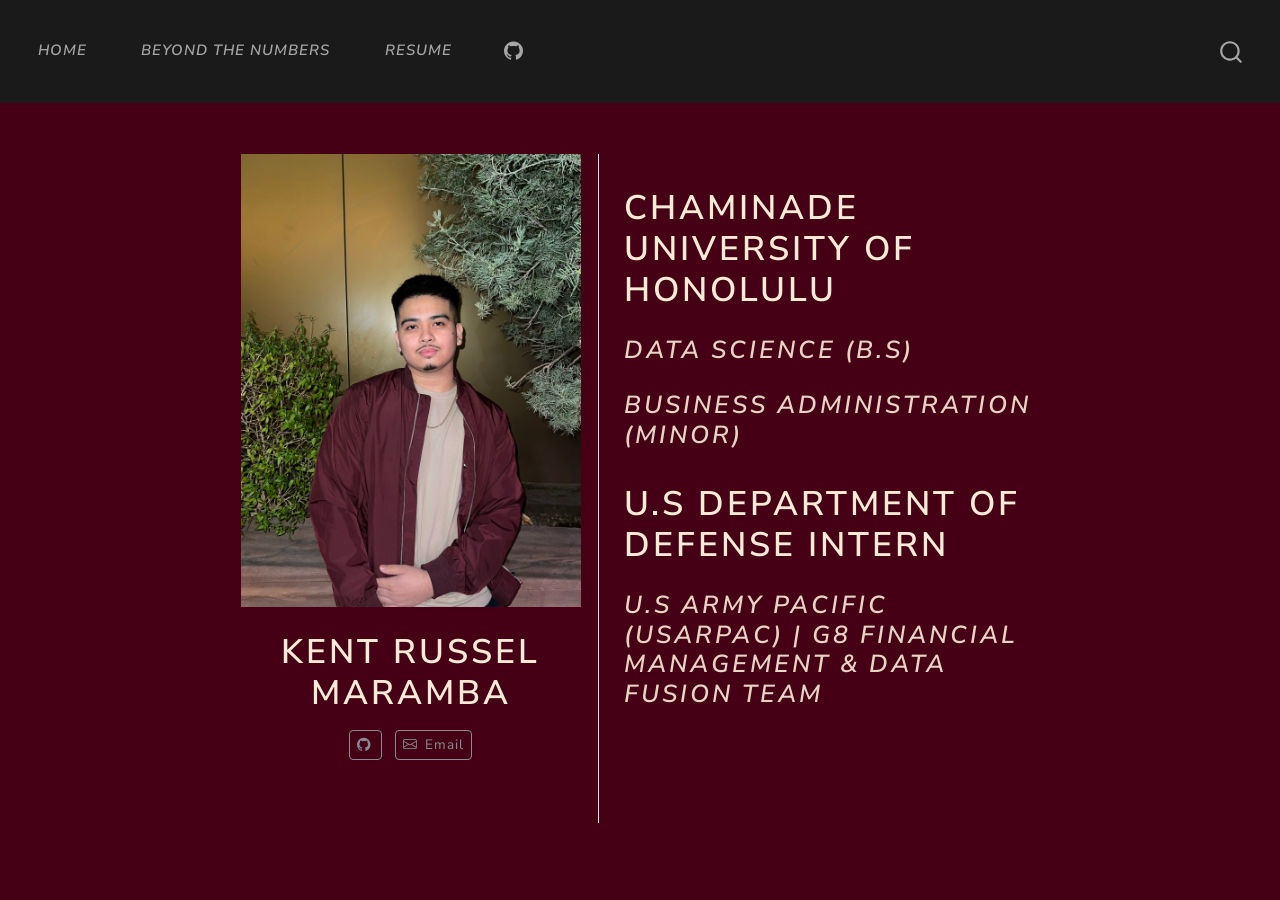
<file: docs/index.html>
<!DOCTYPE html>
<html xmlns="http://www.w3.org/1999/xhtml" lang="en" xml:lang="en"><head>

<meta charset="utf-8">
<meta name="generator" content="quarto-1.9.38">

<meta name="viewport" content="width=device-width, initial-scale=1.0, user-scalable=yes">


<title>Kent Russel Maramba</title>
<style>
/* Default styles provided by pandoc.
** See https://pandoc.org/MANUAL.html#variables-for-html for config info.
*/
code{white-space: pre-wrap;}
span.smallcaps{font-variant: small-caps;}
div.columns{display: flex; gap: min(4vw, 1.5em);}
div.column{flex: auto; overflow-x: auto;}
div.hanging-indent{margin-left: 1.5em; text-indent: -1.5em;}
ul.task-list{list-style: none;}
ul.task-list li input[type="checkbox"] {
  width: 0.8em;
  margin: 0 0.8em 0.2em -1em; /* quarto-specific, see https://github.com/quarto-dev/quarto-cli/issues/4556 */ 
  vertical-align: middle;
}
</style>


<script src="site_libs/quarto-nav/quarto-nav.js"></script>
<script src="site_libs/quarto-nav/headroom.min.js"></script>
<script src="site_libs/clipboard/clipboard.min.js"></script>
<script src="site_libs/quarto-search/autocomplete.umd.js"></script>
<script src="site_libs/quarto-search/fuse.min.js"></script>
<script src="site_libs/quarto-search/quarto-search.js"></script>
<meta name="quarto:offset" content="./">
<script src="site_libs/quarto-html/quarto.js" type="module"></script>
<script src="site_libs/quarto-html/tabsets/tabsets.js" type="module"></script>
<script src="site_libs/quarto-html/popper.min.js"></script>
<script src="site_libs/quarto-html/tippy.umd.min.js"></script>
<link href="site_libs/quarto-html/tippy.css" rel="stylesheet">
<link href="site_libs/quarto-html/quarto-syntax-highlighting-15634bcf2e68342d4ad2dfa704d543f6.css" rel="stylesheet" id="quarto-text-highlighting-styles">
<script src="site_libs/bootstrap/bootstrap.min.js"></script>
<link href="site_libs/bootstrap/bootstrap-icons.css" rel="stylesheet">
<link href="site_libs/bootstrap/bootstrap-54ca3c8880fd8c986106ce3bf5c7adc7.min.css" rel="stylesheet" append-hash="true" id="quarto-bootstrap" data-mode="light">
<script id="quarto-search-options" type="application/json">{
  "location": "navbar",
  "copy-button": false,
  "collapse-after": 3,
  "panel-placement": "end",
  "type": "overlay",
  "limit": 50,
  "keyboard-shortcut": [
    "f",
    "/",
    "s"
  ],
  "show-item-context": false,
  "language": {
    "search-no-results-text": "No results",
    "search-matching-documents-text": "matching documents",
    "search-copy-link-title": "Copy link to search",
    "search-hide-matches-text": "Hide additional matches",
    "search-more-match-text": "more match in this document",
    "search-more-matches-text": "more matches in this document",
    "search-clear-button-title": "Clear",
    "search-text-placeholder": "",
    "search-detached-cancel-button-title": "Cancel",
    "search-submit-button-title": "Submit",
    "search-label": "Search"
  }
}</script>


<link rel="stylesheet" href="styles.css">
</head>

<body class="nav-fixed fullcontent quarto-light">

<div id="quarto-search-results"></div>
  <header id="quarto-header" class="headroom fixed-top">
    <nav class="navbar navbar-expand-lg " data-bs-theme="dark">
      <div class="navbar-container container-fluid">
            <div id="quarto-search" class="" title="Search"></div>
          <button class="navbar-toggler" type="button" data-bs-toggle="collapse" data-bs-target="#navbarCollapse" aria-controls="navbarCollapse" role="menu" aria-expanded="false" aria-label="Toggle navigation" onclick="if (window.quartoToggleHeadroom) { window.quartoToggleHeadroom(); }">
  <span class="navbar-toggler-icon"></span>
</button>
          <div class="collapse navbar-collapse" id="navbarCollapse">
            <ul class="navbar-nav navbar-nav-scroll me-auto">
  <li class="nav-item">
    <a class="nav-link active" href="./index.html" aria-current="page"> 
<span class="menu-text">Home</span></a>
  </li>  
  <li class="nav-item">
    <a class="nav-link" href="./about.html"> 
<span class="menu-text">Beyond the Numbers</span></a>
  </li>  
  <li class="nav-item">
    <a class="nav-link" href="./resume.html"> 
<span class="menu-text">Resume</span></a>
  </li>  
  <li class="nav-item compact">
    <a class="nav-link" href="http://github.com/Kentmaramba18" target="blank"> <i class="bi bi-github" role="img">
</i> 
<span class="menu-text"></span></a>
  </li>  
</ul>
          </div> <!-- /navcollapse -->
            <div class="quarto-navbar-tools">
</div>
      </div> <!-- /container-fluid -->
    </nav>
</header>
<!-- content -->
<div id="quarto-content" class="quarto-container page-columns page-rows-contents page-layout-article page-navbar">
<!-- sidebar -->
<!-- margin-sidebar -->
    
<!-- main -->
<div class="quarto-about-trestles">
  <div class="about-entity">
    <img src="media/img_3727_.jpeg" class="about-image
  rectangle " style="width: 20em;">
<header id="title-block-header" class="quarto-title-block default">
<div class="quarto-title">
<h1 class="title">Kent Russel Maramba</h1>
</div>
<div class="quarto-title-meta">
  </div>
</header>
    <div class="about-links">
  <a href="https://kentmaramba18.github.io" class="about-link" rel="" target="blank">
    <i class="bi bi-github"></i>
     <span class="about-link-text"></span>
  </a>
  <a href="mailto:kentrussel.maramba@student.chaminade.edu" class="about-link" rel="" target="">
    <i class="bi bi-envelope"></i>
     <span class="about-link-text">Email</span>
  </a>
</div>
  </div>
  <div class="about-contents"><main class="content" id="quarto-document-content">
<section id="chaminade-university-of-honolulu" class="level1">
<h1>Chaminade University of Honolulu</h1>
<section id="data-science-b.s" class="level3">
<h3 data-anchor-id="data-science-b.s">Data Science (B.S)</h3>
</section>
<section id="business-administration-minor" class="level3">
<h3 data-anchor-id="business-administration-minor">Business Administration (Minor)</h3>
</section>
</section>
<section id="u.s-department-of-defense-intern" class="level1">
<h1>U.S Department of Defense Intern</h1>
<section id="u.s-army-pacific-usarpac-g8-financial-management-data-fusion-team" class="level3">
<h3 data-anchor-id="u.s-army-pacific-usarpac-g8-financial-management-data-fusion-team">U.S Army Pacific (USARPAC) | G8 Financial Management &amp; Data Fusion Team</h3>
</section>
<section id="section" class="level3">
<h3 data-anchor-id="section"></h3>


</section>
</section>
</main></div>
</div>
 <!-- /main -->
<script id="quarto-html-after-body" type="application/javascript">
  window.document.addEventListener("DOMContentLoaded", function (event) {
    const isCodeAnnotation = (el) => {
      for (const clz of el.classList) {
        if (clz.startsWith('code-annotation-')) {                     
          return true;
        }
      }
      return false;
    }
    const onCopySuccess = function(e) {
      // button target
      const button = e.trigger;
      // don't keep focus
      button.blur();
      // flash "checked"
      button.classList.add('code-copy-button-checked');
      var currentTitle = button.getAttribute("title");
      button.setAttribute("title", "Copied!");
      let tooltip;
      if (window.bootstrap) {
        button.setAttribute("data-bs-toggle", "tooltip");
        button.setAttribute("data-bs-placement", "left");
        button.setAttribute("data-bs-title", "Copied!");
        tooltip = new bootstrap.Tooltip(button, 
          { trigger: "manual", 
            customClass: "code-copy-button-tooltip",
            offset: [0, -8]});
        tooltip.show();    
      }
      setTimeout(function() {
        if (tooltip) {
          tooltip.hide();
          button.removeAttribute("data-bs-title");
          button.removeAttribute("data-bs-toggle");
          button.removeAttribute("data-bs-placement");
        }
        button.setAttribute("title", currentTitle);
        button.classList.remove('code-copy-button-checked');
      }, 1000);
      // clear code selection
      e.clearSelection();
    }
    const getTextToCopy = function(trigger) {
      const outerScaffold = trigger.parentElement.cloneNode(true);
      const codeEl = outerScaffold.querySelector('code');
      for (const childEl of codeEl.children) {
        if (isCodeAnnotation(childEl)) {
          childEl.remove();
        }
      }
      return codeEl.innerText;
    }
    const clipboard = new window.ClipboardJS('.code-copy-button:not([data-in-quarto-modal])', {
      text: getTextToCopy
    });
    clipboard.on('success', onCopySuccess);
    if (window.document.getElementById('quarto-embedded-source-code-modal')) {
      const clipboardModal = new window.ClipboardJS('.code-copy-button[data-in-quarto-modal]', {
        text: getTextToCopy,
        container: window.document.getElementById('quarto-embedded-source-code-modal')
      });
      clipboardModal.on('success', onCopySuccess);
    }
      var localhostRegex = new RegExp(/^(?:http|https):\/\/localhost\:?[0-9]*\//);
      var mailtoRegex = new RegExp(/^mailto:/);
        var filterRegex = new RegExp('/' + window.location.host + '/');
      var isInternal = (href) => {
          return filterRegex.test(href) || localhostRegex.test(href) || mailtoRegex.test(href);
      }
      // Inspect non-navigation links and adorn them if external
     var links = window.document.querySelectorAll('a[href]:not(.nav-link):not(.navbar-brand):not(.toc-action):not(.sidebar-link):not(.sidebar-item-toggle):not(.pagination-link):not(.no-external):not([aria-hidden]):not(.dropdown-item):not(.quarto-navigation-tool):not(.about-link)');
      for (var i=0; i<links.length; i++) {
        const link = links[i];
        if (!isInternal(link.href)) {
          // undo the damage that might have been done by quarto-nav.js in the case of
          // links that we want to consider external
          if (link.dataset.originalHref !== undefined) {
            link.href = link.dataset.originalHref;
          }
        }
      }
    function tippyHover(el, contentFn, onTriggerFn, onUntriggerFn) {
      const config = {
        allowHTML: true,
        maxWidth: 500,
        delay: 100,
        arrow: false,
        appendTo: function(el) {
            return el.parentElement;
        },
        interactive: true,
        interactiveBorder: 10,
        theme: 'quarto',
        placement: 'bottom-start',
      };
      if (contentFn) {
        config.content = contentFn;
      }
      if (onTriggerFn) {
        config.onTrigger = onTriggerFn;
      }
      if (onUntriggerFn) {
        config.onUntrigger = onUntriggerFn;
      }
      window.tippy(el, config); 
    }
    const noterefs = window.document.querySelectorAll('a[role="doc-noteref"]');
    for (var i=0; i<noterefs.length; i++) {
      const ref = noterefs[i];
      tippyHover(ref, function() {
        // use id or data attribute instead here
        let href = ref.getAttribute('data-footnote-href') || ref.getAttribute('href');
        try { href = new URL(href).hash; } catch {}
        const id = href.replace(/^#\/?/, "");
        const note = window.document.getElementById(id);
        if (note) {
          return note.innerHTML;
        } else {
          return "";
        }
      });
    }
    const xrefs = window.document.querySelectorAll('a.quarto-xref');
    const processXRef = (id, note) => {
      // Strip column container classes
      const stripColumnClz = (el) => {
        el.classList.remove("page-full", "page-columns");
        if (el.children) {
          for (const child of el.children) {
            stripColumnClz(child);
          }
        }
      }
      stripColumnClz(note)
      if (id === null || id.startsWith('sec-')) {
        // Special case sections, only their first couple elements
        const container = document.createElement("div");
        if (note.children && note.children.length > 2) {
          container.appendChild(note.children[0].cloneNode(true));
          for (let i = 1; i < note.children.length; i++) {
            const child = note.children[i];
            if (child.tagName === "P" && child.innerText === "") {
              continue;
            } else {
              container.appendChild(child.cloneNode(true));
              break;
            }
          }
          if (window.Quarto?.typesetMath) {
            window.Quarto.typesetMath(container);
          }
          return container.innerHTML
        } else {
          if (window.Quarto?.typesetMath) {
            window.Quarto.typesetMath(note);
          }
          return note.innerHTML;
        }
      } else {
        // Remove any anchor links if they are present
        const anchorLink = note.querySelector('a.anchorjs-link');
        if (anchorLink) {
          anchorLink.remove();
        }
        if (window.Quarto?.typesetMath) {
          window.Quarto.typesetMath(note);
        }
        if (note.classList.contains("callout")) {
          return note.outerHTML;
        } else {
          return note.innerHTML;
        }
      }
    }
    for (var i=0; i<xrefs.length; i++) {
      const xref = xrefs[i];
      tippyHover(xref, undefined, function(instance) {
        instance.disable();
        let url = xref.getAttribute('href');
        let hash = undefined; 
        if (url.startsWith('#')) {
          hash = url;
        } else {
          try { hash = new URL(url).hash; } catch {}
        }
        if (hash) {
          const id = hash.replace(/^#\/?/, "");
          const note = window.document.getElementById(id);
          if (note !== null) {
            try {
              const html = processXRef(id, note.cloneNode(true));
              instance.setContent(html);
            } finally {
              instance.enable();
              instance.show();
            }
          } else {
            // See if we can fetch this
            fetch(url.split('#')[0])
            .then(res => res.text())
            .then(html => {
              const parser = new DOMParser();
              const htmlDoc = parser.parseFromString(html, "text/html");
              const note = htmlDoc.getElementById(id);
              if (note !== null) {
                const html = processXRef(id, note);
                instance.setContent(html);
              } 
            }).finally(() => {
              instance.enable();
              instance.show();
            });
          }
        } else {
          // See if we can fetch a full url (with no hash to target)
          // This is a special case and we should probably do some content thinning / targeting
          fetch(url)
          .then(res => res.text())
          .then(html => {
            const parser = new DOMParser();
            const htmlDoc = parser.parseFromString(html, "text/html");
            const note = htmlDoc.querySelector('main.content');
            if (note !== null) {
              // This should only happen for chapter cross references
              // (since there is no id in the URL)
              // remove the first header
              if (note.children.length > 0 && note.children[0].tagName === "HEADER") {
                note.children[0].remove();
              }
              const html = processXRef(null, note);
              instance.setContent(html);
            } 
          }).finally(() => {
            instance.enable();
            instance.show();
          });
        }
      }, function(instance) {
      });
    }
        let selectedAnnoteEl;
        const selectorForAnnotation = ( cell, annotation) => {
          let cellAttr = 'data-code-cell="' + cell + '"';
          let lineAttr = 'data-code-annotation="' +  annotation + '"';
          const selector = 'span[' + cellAttr + '][' + lineAttr + ']';
          return selector;
        }
        const selectCodeLines = (annoteEl) => {
          const doc = window.document;
          const targetCell = annoteEl.getAttribute("data-target-cell");
          const targetAnnotation = annoteEl.getAttribute("data-target-annotation");
          const annoteSpan = window.document.querySelector(selectorForAnnotation(targetCell, targetAnnotation));
          const lines = annoteSpan.getAttribute("data-code-lines").split(",");
          const lineIds = lines.map((line) => {
            return targetCell + "-" + line;
          })
          let top = null;
          let height = null;
          let parent = null;
          if (lineIds.length > 0) {
              //compute the position of the single el (top and bottom and make a div)
              const el = window.document.getElementById(lineIds[0]);
              top = el.offsetTop;
              height = el.offsetHeight;
              parent = el.parentElement.parentElement;
            if (lineIds.length > 1) {
              const lastEl = window.document.getElementById(lineIds[lineIds.length - 1]);
              const bottom = lastEl.offsetTop + lastEl.offsetHeight;
              height = bottom - top;
            }
            if (top !== null && height !== null && parent !== null) {
              // cook up a div (if necessary) and position it 
              let div = window.document.getElementById("code-annotation-line-highlight");
              if (div === null) {
                div = window.document.createElement("div");
                div.setAttribute("id", "code-annotation-line-highlight");
                div.style.position = 'absolute';
                parent.appendChild(div);
              }
              div.style.top = top - 2 + "px";
              div.style.height = height + 4 + "px";
              div.style.left = 0;
              let gutterDiv = window.document.getElementById("code-annotation-line-highlight-gutter");
              if (gutterDiv === null) {
                gutterDiv = window.document.createElement("div");
                gutterDiv.setAttribute("id", "code-annotation-line-highlight-gutter");
                gutterDiv.style.position = 'absolute';
                const codeCell = window.document.getElementById(targetCell);
                const gutter = codeCell.querySelector('.code-annotation-gutter');
                gutter.appendChild(gutterDiv);
              }
              gutterDiv.style.top = top - 2 + "px";
              gutterDiv.style.height = height + 4 + "px";
            }
            selectedAnnoteEl = annoteEl;
          }
        };
        const unselectCodeLines = () => {
          const elementsIds = ["code-annotation-line-highlight", "code-annotation-line-highlight-gutter"];
          elementsIds.forEach((elId) => {
            const div = window.document.getElementById(elId);
            if (div) {
              div.remove();
            }
          });
          selectedAnnoteEl = undefined;
        };
          // Handle positioning of the toggle
      window.addEventListener(
        "resize",
        throttle(() => {
          elRect = undefined;
          if (selectedAnnoteEl) {
            selectCodeLines(selectedAnnoteEl);
          }
        }, 10)
      );
      function throttle(fn, ms) {
      let throttle = false;
      let timer;
        return (...args) => {
          if(!throttle) { // first call gets through
              fn.apply(this, args);
              throttle = true;
          } else { // all the others get throttled
              if(timer) clearTimeout(timer); // cancel #2
              timer = setTimeout(() => {
                fn.apply(this, args);
                timer = throttle = false;
              }, ms);
          }
        };
      }
        // Attach click handler to the DT
        const annoteDls = window.document.querySelectorAll('dt[data-target-cell]');
        for (const annoteDlNode of annoteDls) {
          annoteDlNode.addEventListener('click', (event) => {
            const clickedEl = event.target;
            if (clickedEl !== selectedAnnoteEl) {
              unselectCodeLines();
              const activeEl = window.document.querySelector('dt[data-target-cell].code-annotation-active');
              if (activeEl) {
                activeEl.classList.remove('code-annotation-active');
              }
              selectCodeLines(clickedEl);
              clickedEl.classList.add('code-annotation-active');
            } else {
              // Unselect the line
              unselectCodeLines();
              clickedEl.classList.remove('code-annotation-active');
            }
          });
        }
    const findCites = (el) => {
      const parentEl = el.parentElement;
      if (parentEl) {
        const cites = parentEl.dataset.cites;
        if (cites) {
          return {
            el,
            cites: cites.split(' ')
          };
        } else {
          return findCites(el.parentElement)
        }
      } else {
        return undefined;
      }
    };
    var bibliorefs = window.document.querySelectorAll('a[role="doc-biblioref"]');
    for (var i=0; i<bibliorefs.length; i++) {
      const ref = bibliorefs[i];
      const citeInfo = findCites(ref);
      if (citeInfo) {
        tippyHover(citeInfo.el, function() {
          var popup = window.document.createElement('div');
          citeInfo.cites.forEach(function(cite) {
            var citeDiv = window.document.createElement('div');
            citeDiv.classList.add('hanging-indent');
            citeDiv.classList.add('csl-entry');
            var biblioDiv = window.document.getElementById('ref-' + cite);
            if (biblioDiv) {
              citeDiv.innerHTML = biblioDiv.innerHTML;
            }
            popup.appendChild(citeDiv);
          });
          return popup.innerHTML;
        });
      }
    }
  });
  </script>
</div> <!-- /content -->




</body></html>
</file>
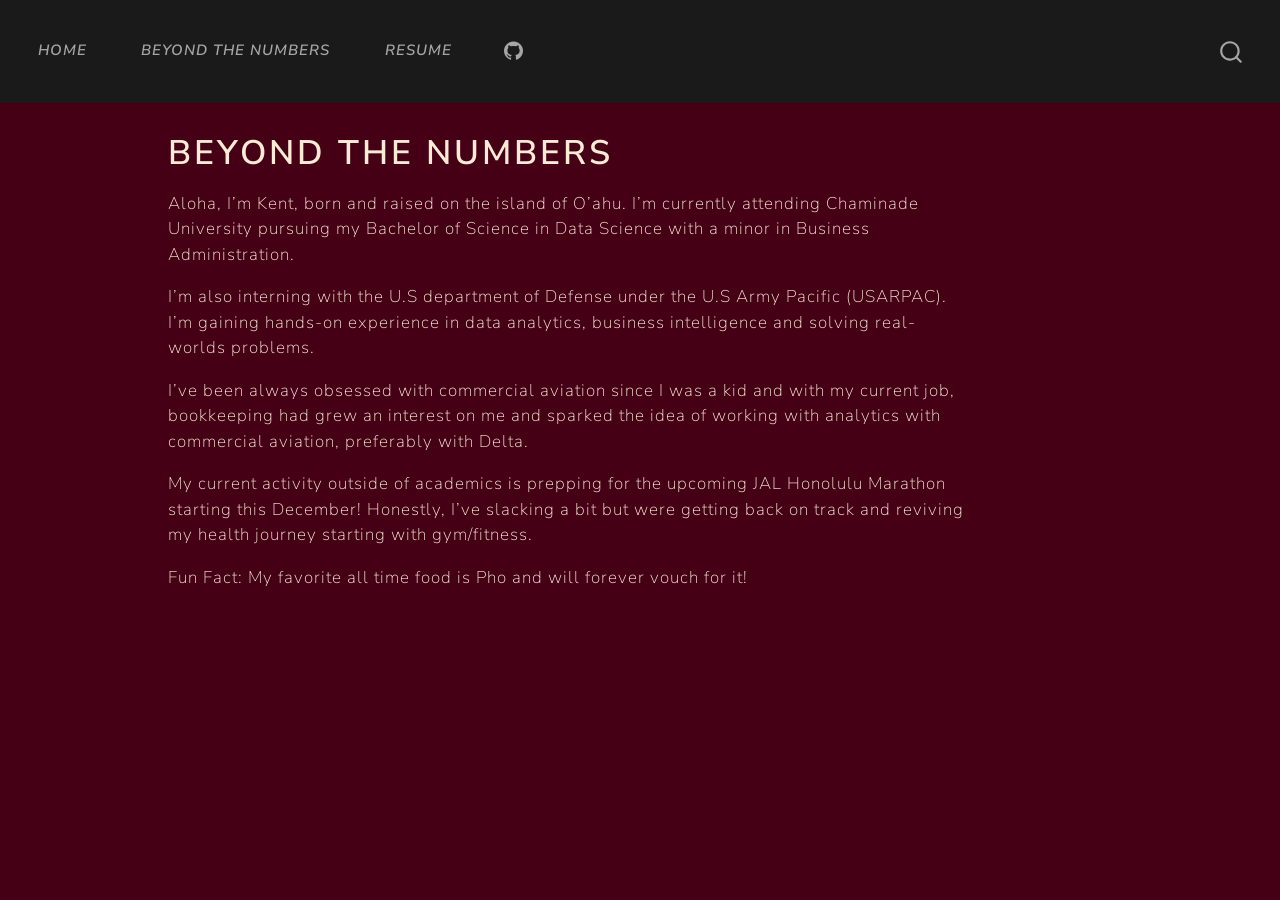
<file: docs/about.html>
<!DOCTYPE html>
<html xmlns="http://www.w3.org/1999/xhtml" lang="en" xml:lang="en"><head>

<meta charset="utf-8">
<meta name="generator" content="quarto-1.9.38">

<meta name="viewport" content="width=device-width, initial-scale=1.0, user-scalable=yes">


<title>Beyond the Numbers</title>
<style>
/* Default styles provided by pandoc.
** See https://pandoc.org/MANUAL.html#variables-for-html for config info.
*/
code{white-space: pre-wrap;}
span.smallcaps{font-variant: small-caps;}
div.columns{display: flex; gap: min(4vw, 1.5em);}
div.column{flex: auto; overflow-x: auto;}
div.hanging-indent{margin-left: 1.5em; text-indent: -1.5em;}
ul.task-list{list-style: none;}
ul.task-list li input[type="checkbox"] {
  width: 0.8em;
  margin: 0 0.8em 0.2em -1em; /* quarto-specific, see https://github.com/quarto-dev/quarto-cli/issues/4556 */ 
  vertical-align: middle;
}
</style>


<script src="site_libs/quarto-nav/quarto-nav.js"></script>
<script src="site_libs/quarto-nav/headroom.min.js"></script>
<script src="site_libs/clipboard/clipboard.min.js"></script>
<script src="site_libs/quarto-search/autocomplete.umd.js"></script>
<script src="site_libs/quarto-search/fuse.min.js"></script>
<script src="site_libs/quarto-search/quarto-search.js"></script>
<meta name="quarto:offset" content="./">
<script src="site_libs/quarto-html/quarto.js" type="module"></script>
<script src="site_libs/quarto-html/tabsets/tabsets.js" type="module"></script>
<script src="site_libs/quarto-html/popper.min.js"></script>
<script src="site_libs/quarto-html/tippy.umd.min.js"></script>
<script src="site_libs/quarto-html/anchor.min.js"></script>
<link href="site_libs/quarto-html/tippy.css" rel="stylesheet">
<link href="site_libs/quarto-html/quarto-syntax-highlighting-15634bcf2e68342d4ad2dfa704d543f6.css" rel="stylesheet" id="quarto-text-highlighting-styles">
<script src="site_libs/bootstrap/bootstrap.min.js"></script>
<link href="site_libs/bootstrap/bootstrap-icons.css" rel="stylesheet">
<link href="site_libs/bootstrap/bootstrap-54ca3c8880fd8c986106ce3bf5c7adc7.min.css" rel="stylesheet" append-hash="true" id="quarto-bootstrap" data-mode="light">
<script id="quarto-search-options" type="application/json">{
  "location": "navbar",
  "copy-button": false,
  "collapse-after": 3,
  "panel-placement": "end",
  "type": "overlay",
  "limit": 50,
  "keyboard-shortcut": [
    "f",
    "/",
    "s"
  ],
  "show-item-context": false,
  "language": {
    "search-no-results-text": "No results",
    "search-matching-documents-text": "matching documents",
    "search-copy-link-title": "Copy link to search",
    "search-hide-matches-text": "Hide additional matches",
    "search-more-match-text": "more match in this document",
    "search-more-matches-text": "more matches in this document",
    "search-clear-button-title": "Clear",
    "search-text-placeholder": "",
    "search-detached-cancel-button-title": "Cancel",
    "search-submit-button-title": "Submit",
    "search-label": "Search"
  }
}</script>


<link rel="stylesheet" href="styles.css">
</head>

<body class="nav-fixed quarto-light">

<div id="quarto-search-results"></div>
  <header id="quarto-header" class="headroom fixed-top">
    <nav class="navbar navbar-expand-lg " data-bs-theme="dark">
      <div class="navbar-container container-fluid">
            <div id="quarto-search" class="" title="Search"></div>
          <button class="navbar-toggler" type="button" data-bs-toggle="collapse" data-bs-target="#navbarCollapse" aria-controls="navbarCollapse" role="menu" aria-expanded="false" aria-label="Toggle navigation" onclick="if (window.quartoToggleHeadroom) { window.quartoToggleHeadroom(); }">
  <span class="navbar-toggler-icon"></span>
</button>
          <div class="collapse navbar-collapse" id="navbarCollapse">
            <ul class="navbar-nav navbar-nav-scroll me-auto">
  <li class="nav-item">
    <a class="nav-link" href="./index.html"> 
<span class="menu-text">Home</span></a>
  </li>  
  <li class="nav-item">
    <a class="nav-link active" href="./about.html" aria-current="page"> 
<span class="menu-text">Beyond the Numbers</span></a>
  </li>  
  <li class="nav-item">
    <a class="nav-link" href="./resume.html"> 
<span class="menu-text">Resume</span></a>
  </li>  
  <li class="nav-item compact">
    <a class="nav-link" href="http://github.com/Kentmaramba18" target="blank"> <i class="bi bi-github" role="img">
</i> 
<span class="menu-text"></span></a>
  </li>  
</ul>
          </div> <!-- /navcollapse -->
            <div class="quarto-navbar-tools">
</div>
      </div> <!-- /container-fluid -->
    </nav>
</header>
<!-- content -->
<div id="quarto-content" class="quarto-container page-columns page-rows-contents page-layout-article page-navbar">
<!-- sidebar -->
<!-- margin-sidebar -->
    <div id="quarto-margin-sidebar" class="sidebar margin-sidebar zindex-bottom">
        
    </div>
<!-- main -->
<main class="content" id="quarto-document-content">

<header id="title-block-header" class="quarto-title-block default">
<div class="quarto-title">
<h1 class="title">Beyond the Numbers</h1>
</div>



<div class="quarto-title-meta">

    
  
    
  </div>
  


</header>


<p>Aloha, I’m Kent, born and raised on the island of O’ahu. I’m currently attending Chaminade University pursuing my Bachelor of Science in Data Science with a minor in Business Administration.</p>
<p>I’m also interning with the U.S department of Defense under the U.S Army Pacific (USARPAC). I’m gaining hands-on experience in data analytics, business intelligence and solving real-worlds problems.</p>
<p>I’ve been always obsessed with commercial aviation since I was a kid and with my current job, bookkeeping had grew an interest on me and sparked the idea of working with analytics with commercial aviation, preferably with Delta.</p>
<p>My current activity outside of academics is prepping for the upcoming JAL Honolulu Marathon starting this December! Honestly, I’ve slacking a bit but were getting back on track and reviving my health journey starting with gym/fitness.</p>
<p>Fun Fact: My favorite all time food is Pho and will forever vouch for it!</p>



</main> <!-- /main -->
<script id="quarto-html-after-body" type="application/javascript">
  window.document.addEventListener("DOMContentLoaded", function (event) {
    const icon = "";
    const anchorJS = new window.AnchorJS();
    anchorJS.options = {
      placement: 'right',
      icon: icon
    };
    anchorJS.add('.anchored');
    const isCodeAnnotation = (el) => {
      for (const clz of el.classList) {
        if (clz.startsWith('code-annotation-')) {                     
          return true;
        }
      }
      return false;
    }
    const onCopySuccess = function(e) {
      // button target
      const button = e.trigger;
      // don't keep focus
      button.blur();
      // flash "checked"
      button.classList.add('code-copy-button-checked');
      var currentTitle = button.getAttribute("title");
      button.setAttribute("title", "Copied!");
      let tooltip;
      if (window.bootstrap) {
        button.setAttribute("data-bs-toggle", "tooltip");
        button.setAttribute("data-bs-placement", "left");
        button.setAttribute("data-bs-title", "Copied!");
        tooltip = new bootstrap.Tooltip(button, 
          { trigger: "manual", 
            customClass: "code-copy-button-tooltip",
            offset: [0, -8]});
        tooltip.show();    
      }
      setTimeout(function() {
        if (tooltip) {
          tooltip.hide();
          button.removeAttribute("data-bs-title");
          button.removeAttribute("data-bs-toggle");
          button.removeAttribute("data-bs-placement");
        }
        button.setAttribute("title", currentTitle);
        button.classList.remove('code-copy-button-checked');
      }, 1000);
      // clear code selection
      e.clearSelection();
    }
    const getTextToCopy = function(trigger) {
      const outerScaffold = trigger.parentElement.cloneNode(true);
      const codeEl = outerScaffold.querySelector('code');
      for (const childEl of codeEl.children) {
        if (isCodeAnnotation(childEl)) {
          childEl.remove();
        }
      }
      return codeEl.innerText;
    }
    const clipboard = new window.ClipboardJS('.code-copy-button:not([data-in-quarto-modal])', {
      text: getTextToCopy
    });
    clipboard.on('success', onCopySuccess);
    if (window.document.getElementById('quarto-embedded-source-code-modal')) {
      const clipboardModal = new window.ClipboardJS('.code-copy-button[data-in-quarto-modal]', {
        text: getTextToCopy,
        container: window.document.getElementById('quarto-embedded-source-code-modal')
      });
      clipboardModal.on('success', onCopySuccess);
    }
      var localhostRegex = new RegExp(/^(?:http|https):\/\/localhost\:?[0-9]*\//);
      var mailtoRegex = new RegExp(/^mailto:/);
        var filterRegex = new RegExp('/' + window.location.host + '/');
      var isInternal = (href) => {
          return filterRegex.test(href) || localhostRegex.test(href) || mailtoRegex.test(href);
      }
      // Inspect non-navigation links and adorn them if external
     var links = window.document.querySelectorAll('a[href]:not(.nav-link):not(.navbar-brand):not(.toc-action):not(.sidebar-link):not(.sidebar-item-toggle):not(.pagination-link):not(.no-external):not([aria-hidden]):not(.dropdown-item):not(.quarto-navigation-tool):not(.about-link)');
      for (var i=0; i<links.length; i++) {
        const link = links[i];
        if (!isInternal(link.href)) {
          // undo the damage that might have been done by quarto-nav.js in the case of
          // links that we want to consider external
          if (link.dataset.originalHref !== undefined) {
            link.href = link.dataset.originalHref;
          }
        }
      }
    function tippyHover(el, contentFn, onTriggerFn, onUntriggerFn) {
      const config = {
        allowHTML: true,
        maxWidth: 500,
        delay: 100,
        arrow: false,
        appendTo: function(el) {
            return el.parentElement;
        },
        interactive: true,
        interactiveBorder: 10,
        theme: 'quarto',
        placement: 'bottom-start',
      };
      if (contentFn) {
        config.content = contentFn;
      }
      if (onTriggerFn) {
        config.onTrigger = onTriggerFn;
      }
      if (onUntriggerFn) {
        config.onUntrigger = onUntriggerFn;
      }
      window.tippy(el, config); 
    }
    const noterefs = window.document.querySelectorAll('a[role="doc-noteref"]');
    for (var i=0; i<noterefs.length; i++) {
      const ref = noterefs[i];
      tippyHover(ref, function() {
        // use id or data attribute instead here
        let href = ref.getAttribute('data-footnote-href') || ref.getAttribute('href');
        try { href = new URL(href).hash; } catch {}
        const id = href.replace(/^#\/?/, "");
        const note = window.document.getElementById(id);
        if (note) {
          return note.innerHTML;
        } else {
          return "";
        }
      });
    }
    const xrefs = window.document.querySelectorAll('a.quarto-xref');
    const processXRef = (id, note) => {
      // Strip column container classes
      const stripColumnClz = (el) => {
        el.classList.remove("page-full", "page-columns");
        if (el.children) {
          for (const child of el.children) {
            stripColumnClz(child);
          }
        }
      }
      stripColumnClz(note)
      if (id === null || id.startsWith('sec-')) {
        // Special case sections, only their first couple elements
        const container = document.createElement("div");
        if (note.children && note.children.length > 2) {
          container.appendChild(note.children[0].cloneNode(true));
          for (let i = 1; i < note.children.length; i++) {
            const child = note.children[i];
            if (child.tagName === "P" && child.innerText === "") {
              continue;
            } else {
              container.appendChild(child.cloneNode(true));
              break;
            }
          }
          if (window.Quarto?.typesetMath) {
            window.Quarto.typesetMath(container);
          }
          return container.innerHTML
        } else {
          if (window.Quarto?.typesetMath) {
            window.Quarto.typesetMath(note);
          }
          return note.innerHTML;
        }
      } else {
        // Remove any anchor links if they are present
        const anchorLink = note.querySelector('a.anchorjs-link');
        if (anchorLink) {
          anchorLink.remove();
        }
        if (window.Quarto?.typesetMath) {
          window.Quarto.typesetMath(note);
        }
        if (note.classList.contains("callout")) {
          return note.outerHTML;
        } else {
          return note.innerHTML;
        }
      }
    }
    for (var i=0; i<xrefs.length; i++) {
      const xref = xrefs[i];
      tippyHover(xref, undefined, function(instance) {
        instance.disable();
        let url = xref.getAttribute('href');
        let hash = undefined; 
        if (url.startsWith('#')) {
          hash = url;
        } else {
          try { hash = new URL(url).hash; } catch {}
        }
        if (hash) {
          const id = hash.replace(/^#\/?/, "");
          const note = window.document.getElementById(id);
          if (note !== null) {
            try {
              const html = processXRef(id, note.cloneNode(true));
              instance.setContent(html);
            } finally {
              instance.enable();
              instance.show();
            }
          } else {
            // See if we can fetch this
            fetch(url.split('#')[0])
            .then(res => res.text())
            .then(html => {
              const parser = new DOMParser();
              const htmlDoc = parser.parseFromString(html, "text/html");
              const note = htmlDoc.getElementById(id);
              if (note !== null) {
                const html = processXRef(id, note);
                instance.setContent(html);
              } 
            }).finally(() => {
              instance.enable();
              instance.show();
            });
          }
        } else {
          // See if we can fetch a full url (with no hash to target)
          // This is a special case and we should probably do some content thinning / targeting
          fetch(url)
          .then(res => res.text())
          .then(html => {
            const parser = new DOMParser();
            const htmlDoc = parser.parseFromString(html, "text/html");
            const note = htmlDoc.querySelector('main.content');
            if (note !== null) {
              // This should only happen for chapter cross references
              // (since there is no id in the URL)
              // remove the first header
              if (note.children.length > 0 && note.children[0].tagName === "HEADER") {
                note.children[0].remove();
              }
              const html = processXRef(null, note);
              instance.setContent(html);
            } 
          }).finally(() => {
            instance.enable();
            instance.show();
          });
        }
      }, function(instance) {
      });
    }
        let selectedAnnoteEl;
        const selectorForAnnotation = ( cell, annotation) => {
          let cellAttr = 'data-code-cell="' + cell + '"';
          let lineAttr = 'data-code-annotation="' +  annotation + '"';
          const selector = 'span[' + cellAttr + '][' + lineAttr + ']';
          return selector;
        }
        const selectCodeLines = (annoteEl) => {
          const doc = window.document;
          const targetCell = annoteEl.getAttribute("data-target-cell");
          const targetAnnotation = annoteEl.getAttribute("data-target-annotation");
          const annoteSpan = window.document.querySelector(selectorForAnnotation(targetCell, targetAnnotation));
          const lines = annoteSpan.getAttribute("data-code-lines").split(",");
          const lineIds = lines.map((line) => {
            return targetCell + "-" + line;
          })
          let top = null;
          let height = null;
          let parent = null;
          if (lineIds.length > 0) {
              //compute the position of the single el (top and bottom and make a div)
              const el = window.document.getElementById(lineIds[0]);
              top = el.offsetTop;
              height = el.offsetHeight;
              parent = el.parentElement.parentElement;
            if (lineIds.length > 1) {
              const lastEl = window.document.getElementById(lineIds[lineIds.length - 1]);
              const bottom = lastEl.offsetTop + lastEl.offsetHeight;
              height = bottom - top;
            }
            if (top !== null && height !== null && parent !== null) {
              // cook up a div (if necessary) and position it 
              let div = window.document.getElementById("code-annotation-line-highlight");
              if (div === null) {
                div = window.document.createElement("div");
                div.setAttribute("id", "code-annotation-line-highlight");
                div.style.position = 'absolute';
                parent.appendChild(div);
              }
              div.style.top = top - 2 + "px";
              div.style.height = height + 4 + "px";
              div.style.left = 0;
              let gutterDiv = window.document.getElementById("code-annotation-line-highlight-gutter");
              if (gutterDiv === null) {
                gutterDiv = window.document.createElement("div");
                gutterDiv.setAttribute("id", "code-annotation-line-highlight-gutter");
                gutterDiv.style.position = 'absolute';
                const codeCell = window.document.getElementById(targetCell);
                const gutter = codeCell.querySelector('.code-annotation-gutter');
                gutter.appendChild(gutterDiv);
              }
              gutterDiv.style.top = top - 2 + "px";
              gutterDiv.style.height = height + 4 + "px";
            }
            selectedAnnoteEl = annoteEl;
          }
        };
        const unselectCodeLines = () => {
          const elementsIds = ["code-annotation-line-highlight", "code-annotation-line-highlight-gutter"];
          elementsIds.forEach((elId) => {
            const div = window.document.getElementById(elId);
            if (div) {
              div.remove();
            }
          });
          selectedAnnoteEl = undefined;
        };
          // Handle positioning of the toggle
      window.addEventListener(
        "resize",
        throttle(() => {
          elRect = undefined;
          if (selectedAnnoteEl) {
            selectCodeLines(selectedAnnoteEl);
          }
        }, 10)
      );
      function throttle(fn, ms) {
      let throttle = false;
      let timer;
        return (...args) => {
          if(!throttle) { // first call gets through
              fn.apply(this, args);
              throttle = true;
          } else { // all the others get throttled
              if(timer) clearTimeout(timer); // cancel #2
              timer = setTimeout(() => {
                fn.apply(this, args);
                timer = throttle = false;
              }, ms);
          }
        };
      }
        // Attach click handler to the DT
        const annoteDls = window.document.querySelectorAll('dt[data-target-cell]');
        for (const annoteDlNode of annoteDls) {
          annoteDlNode.addEventListener('click', (event) => {
            const clickedEl = event.target;
            if (clickedEl !== selectedAnnoteEl) {
              unselectCodeLines();
              const activeEl = window.document.querySelector('dt[data-target-cell].code-annotation-active');
              if (activeEl) {
                activeEl.classList.remove('code-annotation-active');
              }
              selectCodeLines(clickedEl);
              clickedEl.classList.add('code-annotation-active');
            } else {
              // Unselect the line
              unselectCodeLines();
              clickedEl.classList.remove('code-annotation-active');
            }
          });
        }
    const findCites = (el) => {
      const parentEl = el.parentElement;
      if (parentEl) {
        const cites = parentEl.dataset.cites;
        if (cites) {
          return {
            el,
            cites: cites.split(' ')
          };
        } else {
          return findCites(el.parentElement)
        }
      } else {
        return undefined;
      }
    };
    var bibliorefs = window.document.querySelectorAll('a[role="doc-biblioref"]');
    for (var i=0; i<bibliorefs.length; i++) {
      const ref = bibliorefs[i];
      const citeInfo = findCites(ref);
      if (citeInfo) {
        tippyHover(citeInfo.el, function() {
          var popup = window.document.createElement('div');
          citeInfo.cites.forEach(function(cite) {
            var citeDiv = window.document.createElement('div');
            citeDiv.classList.add('hanging-indent');
            citeDiv.classList.add('csl-entry');
            var biblioDiv = window.document.getElementById('ref-' + cite);
            if (biblioDiv) {
              citeDiv.innerHTML = biblioDiv.innerHTML;
            }
            popup.appendChild(citeDiv);
          });
          return popup.innerHTML;
        });
      }
    }
  });
  </script>
</div> <!-- /content -->




</body></html>
</file>
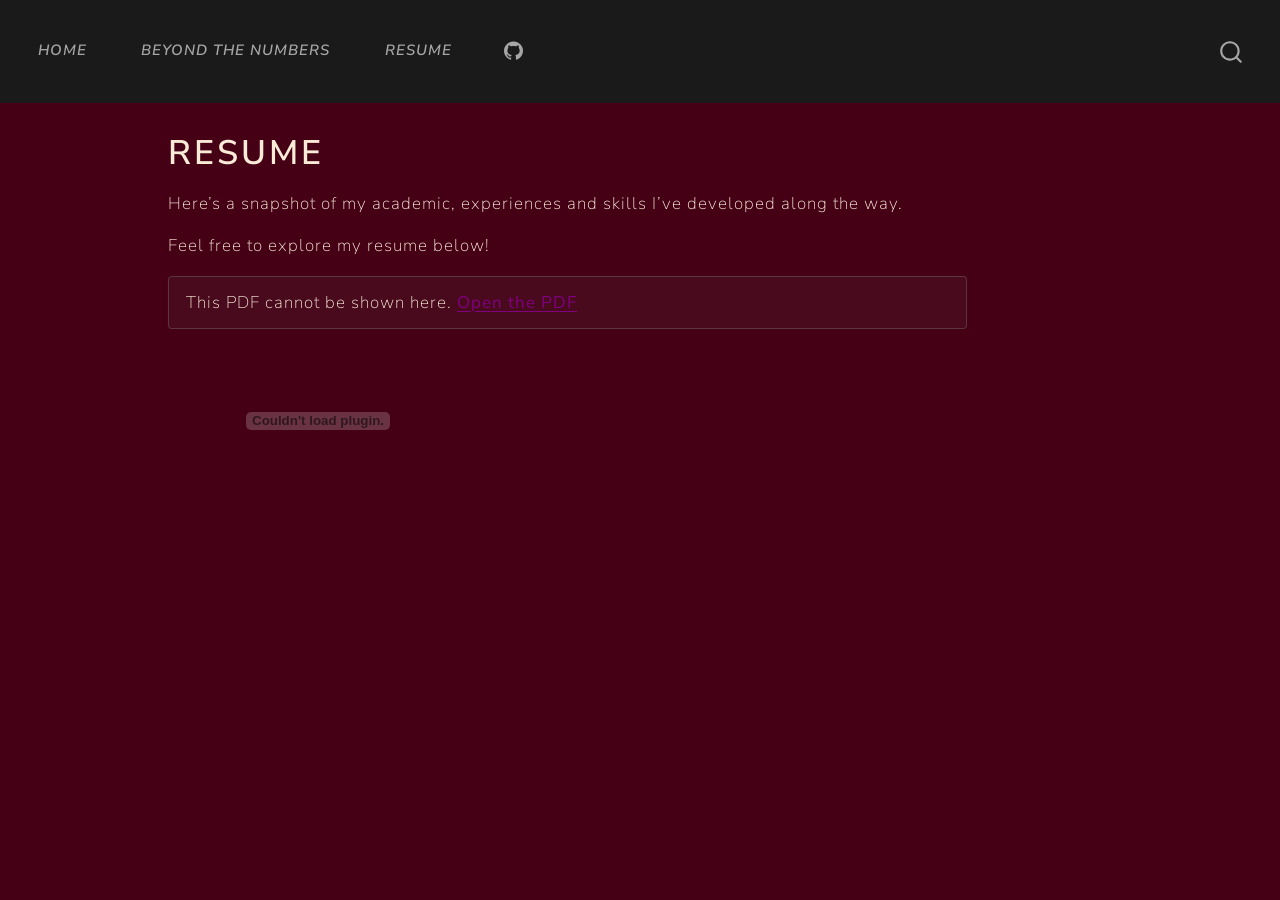
<file: docs/resume.html>
<!DOCTYPE html>
<html xmlns="http://www.w3.org/1999/xhtml" lang="en" xml:lang="en"><head>

<meta charset="utf-8">
<meta name="generator" content="quarto-1.9.38">

<meta name="viewport" content="width=device-width, initial-scale=1.0, user-scalable=yes">


<title>Resume</title>
<style>
/* Default styles provided by pandoc.
** See https://pandoc.org/MANUAL.html#variables-for-html for config info.
*/
code{white-space: pre-wrap;}
span.smallcaps{font-variant: small-caps;}
div.columns{display: flex; gap: min(4vw, 1.5em);}
div.column{flex: auto; overflow-x: auto;}
div.hanging-indent{margin-left: 1.5em; text-indent: -1.5em;}
ul.task-list{list-style: none;}
ul.task-list li input[type="checkbox"] {
  width: 0.8em;
  margin: 0 0.8em 0.2em -1em; /* quarto-specific, see https://github.com/quarto-dev/quarto-cli/issues/4556 */ 
  vertical-align: middle;
}
</style>


<script src="site_libs/quarto-nav/quarto-nav.js"></script>
<script src="site_libs/quarto-nav/headroom.min.js"></script>
<script src="site_libs/clipboard/clipboard.min.js"></script>
<script src="site_libs/quarto-search/autocomplete.umd.js"></script>
<script src="site_libs/quarto-search/fuse.min.js"></script>
<script src="site_libs/quarto-search/quarto-search.js"></script>
<meta name="quarto:offset" content="./">
<script src="site_libs/quarto-html/quarto.js" type="module"></script>
<script src="site_libs/quarto-html/tabsets/tabsets.js" type="module"></script>
<script src="site_libs/quarto-html/popper.min.js"></script>
<script src="site_libs/quarto-html/tippy.umd.min.js"></script>
<script src="site_libs/quarto-html/anchor.min.js"></script>
<link href="site_libs/quarto-html/tippy.css" rel="stylesheet">
<link href="site_libs/quarto-html/quarto-syntax-highlighting-15634bcf2e68342d4ad2dfa704d543f6.css" rel="stylesheet" id="quarto-text-highlighting-styles">
<script src="site_libs/bootstrap/bootstrap.min.js"></script>
<link href="site_libs/bootstrap/bootstrap-icons.css" rel="stylesheet">
<link href="site_libs/bootstrap/bootstrap-54ca3c8880fd8c986106ce3bf5c7adc7.min.css" rel="stylesheet" append-hash="true" id="quarto-bootstrap" data-mode="light">
<link href="site_libs/quarto-contrib/embedpdf-1.2.9/embedpdf.css" rel="stylesheet">
<script id="quarto-search-options" type="application/json">{
  "location": "navbar",
  "copy-button": false,
  "collapse-after": 3,
  "panel-placement": "end",
  "type": "overlay",
  "limit": 50,
  "keyboard-shortcut": [
    "f",
    "/",
    "s"
  ],
  "show-item-context": false,
  "language": {
    "search-no-results-text": "No results",
    "search-matching-documents-text": "matching documents",
    "search-copy-link-title": "Copy link to search",
    "search-hide-matches-text": "Hide additional matches",
    "search-more-match-text": "more match in this document",
    "search-more-matches-text": "more matches in this document",
    "search-clear-button-title": "Clear",
    "search-text-placeholder": "",
    "search-detached-cancel-button-title": "Cancel",
    "search-submit-button-title": "Submit",
    "search-label": "Search"
  }
}</script>


<link rel="stylesheet" href="styles.css">
</head>

<body class="nav-fixed quarto-light">

<div id="quarto-search-results"></div>
  <header id="quarto-header" class="headroom fixed-top">
    <nav class="navbar navbar-expand-lg " data-bs-theme="dark">
      <div class="navbar-container container-fluid">
            <div id="quarto-search" class="" title="Search"></div>
          <button class="navbar-toggler" type="button" data-bs-toggle="collapse" data-bs-target="#navbarCollapse" aria-controls="navbarCollapse" role="menu" aria-expanded="false" aria-label="Toggle navigation" onclick="if (window.quartoToggleHeadroom) { window.quartoToggleHeadroom(); }">
  <span class="navbar-toggler-icon"></span>
</button>
          <div class="collapse navbar-collapse" id="navbarCollapse">
            <ul class="navbar-nav navbar-nav-scroll me-auto">
  <li class="nav-item">
    <a class="nav-link" href="./index.html"> 
<span class="menu-text">Home</span></a>
  </li>  
  <li class="nav-item">
    <a class="nav-link" href="./about.html"> 
<span class="menu-text">Beyond the Numbers</span></a>
  </li>  
  <li class="nav-item">
    <a class="nav-link active" href="./resume.html" aria-current="page"> 
<span class="menu-text">Resume</span></a>
  </li>  
  <li class="nav-item compact">
    <a class="nav-link" href="http://github.com/Kentmaramba18" target="blank"> <i class="bi bi-github" role="img">
</i> 
<span class="menu-text"></span></a>
  </li>  
</ul>
          </div> <!-- /navcollapse -->
            <div class="quarto-navbar-tools">
</div>
      </div> <!-- /container-fluid -->
    </nav>
</header>
<!-- content -->
<div id="quarto-content" class="quarto-container page-columns page-rows-contents page-layout-article page-navbar">
<!-- sidebar -->
<!-- margin-sidebar -->
    <div id="quarto-margin-sidebar" class="sidebar margin-sidebar zindex-bottom">
        
    </div>
<!-- main -->
<main class="content" id="quarto-document-content">

<header id="title-block-header" class="quarto-title-block default">
<div class="quarto-title">
<h1 class="title">Resume</h1>
</div>



<div class="quarto-title-meta">

    
  
    
  </div>
  


</header>


<p>Here’s a snapshot of my academic, experiences and skills I’ve developed along the way.</p>
<p>Feel free to explore my resume below!</p>
<div class="embedpdf" data-src="media/_RESUME.pdf" data-renderer="auto" data-width="100%" data-height="800"><a href="media/_RESUME.pdf" download="">Download PDF file.</a></div>
<p><embed src="media /_RESUME.pdf" class="img-fluid"></p>



</main> <!-- /main -->
<script id="quarto-html-after-body" type="application/javascript">
  window.document.addEventListener("DOMContentLoaded", function (event) {
    const icon = "";
    const anchorJS = new window.AnchorJS();
    anchorJS.options = {
      placement: 'right',
      icon: icon
    };
    anchorJS.add('.anchored');
    const isCodeAnnotation = (el) => {
      for (const clz of el.classList) {
        if (clz.startsWith('code-annotation-')) {                     
          return true;
        }
      }
      return false;
    }
    const onCopySuccess = function(e) {
      // button target
      const button = e.trigger;
      // don't keep focus
      button.blur();
      // flash "checked"
      button.classList.add('code-copy-button-checked');
      var currentTitle = button.getAttribute("title");
      button.setAttribute("title", "Copied!");
      let tooltip;
      if (window.bootstrap) {
        button.setAttribute("data-bs-toggle", "tooltip");
        button.setAttribute("data-bs-placement", "left");
        button.setAttribute("data-bs-title", "Copied!");
        tooltip = new bootstrap.Tooltip(button, 
          { trigger: "manual", 
            customClass: "code-copy-button-tooltip",
            offset: [0, -8]});
        tooltip.show();    
      }
      setTimeout(function() {
        if (tooltip) {
          tooltip.hide();
          button.removeAttribute("data-bs-title");
          button.removeAttribute("data-bs-toggle");
          button.removeAttribute("data-bs-placement");
        }
        button.setAttribute("title", currentTitle);
        button.classList.remove('code-copy-button-checked');
      }, 1000);
      // clear code selection
      e.clearSelection();
    }
    const getTextToCopy = function(trigger) {
      const outerScaffold = trigger.parentElement.cloneNode(true);
      const codeEl = outerScaffold.querySelector('code');
      for (const childEl of codeEl.children) {
        if (isCodeAnnotation(childEl)) {
          childEl.remove();
        }
      }
      return codeEl.innerText;
    }
    const clipboard = new window.ClipboardJS('.code-copy-button:not([data-in-quarto-modal])', {
      text: getTextToCopy
    });
    clipboard.on('success', onCopySuccess);
    if (window.document.getElementById('quarto-embedded-source-code-modal')) {
      const clipboardModal = new window.ClipboardJS('.code-copy-button[data-in-quarto-modal]', {
        text: getTextToCopy,
        container: window.document.getElementById('quarto-embedded-source-code-modal')
      });
      clipboardModal.on('success', onCopySuccess);
    }
      var localhostRegex = new RegExp(/^(?:http|https):\/\/localhost\:?[0-9]*\//);
      var mailtoRegex = new RegExp(/^mailto:/);
        var filterRegex = new RegExp('/' + window.location.host + '/');
      var isInternal = (href) => {
          return filterRegex.test(href) || localhostRegex.test(href) || mailtoRegex.test(href);
      }
      // Inspect non-navigation links and adorn them if external
     var links = window.document.querySelectorAll('a[href]:not(.nav-link):not(.navbar-brand):not(.toc-action):not(.sidebar-link):not(.sidebar-item-toggle):not(.pagination-link):not(.no-external):not([aria-hidden]):not(.dropdown-item):not(.quarto-navigation-tool):not(.about-link)');
      for (var i=0; i<links.length; i++) {
        const link = links[i];
        if (!isInternal(link.href)) {
          // undo the damage that might have been done by quarto-nav.js in the case of
          // links that we want to consider external
          if (link.dataset.originalHref !== undefined) {
            link.href = link.dataset.originalHref;
          }
        }
      }
    function tippyHover(el, contentFn, onTriggerFn, onUntriggerFn) {
      const config = {
        allowHTML: true,
        maxWidth: 500,
        delay: 100,
        arrow: false,
        appendTo: function(el) {
            return el.parentElement;
        },
        interactive: true,
        interactiveBorder: 10,
        theme: 'quarto',
        placement: 'bottom-start',
      };
      if (contentFn) {
        config.content = contentFn;
      }
      if (onTriggerFn) {
        config.onTrigger = onTriggerFn;
      }
      if (onUntriggerFn) {
        config.onUntrigger = onUntriggerFn;
      }
      window.tippy(el, config); 
    }
    const noterefs = window.document.querySelectorAll('a[role="doc-noteref"]');
    for (var i=0; i<noterefs.length; i++) {
      const ref = noterefs[i];
      tippyHover(ref, function() {
        // use id or data attribute instead here
        let href = ref.getAttribute('data-footnote-href') || ref.getAttribute('href');
        try { href = new URL(href).hash; } catch {}
        const id = href.replace(/^#\/?/, "");
        const note = window.document.getElementById(id);
        if (note) {
          return note.innerHTML;
        } else {
          return "";
        }
      });
    }
    const xrefs = window.document.querySelectorAll('a.quarto-xref');
    const processXRef = (id, note) => {
      // Strip column container classes
      const stripColumnClz = (el) => {
        el.classList.remove("page-full", "page-columns");
        if (el.children) {
          for (const child of el.children) {
            stripColumnClz(child);
          }
        }
      }
      stripColumnClz(note)
      if (id === null || id.startsWith('sec-')) {
        // Special case sections, only their first couple elements
        const container = document.createElement("div");
        if (note.children && note.children.length > 2) {
          container.appendChild(note.children[0].cloneNode(true));
          for (let i = 1; i < note.children.length; i++) {
            const child = note.children[i];
            if (child.tagName === "P" && child.innerText === "") {
              continue;
            } else {
              container.appendChild(child.cloneNode(true));
              break;
            }
          }
          if (window.Quarto?.typesetMath) {
            window.Quarto.typesetMath(container);
          }
          return container.innerHTML
        } else {
          if (window.Quarto?.typesetMath) {
            window.Quarto.typesetMath(note);
          }
          return note.innerHTML;
        }
      } else {
        // Remove any anchor links if they are present
        const anchorLink = note.querySelector('a.anchorjs-link');
        if (anchorLink) {
          anchorLink.remove();
        }
        if (window.Quarto?.typesetMath) {
          window.Quarto.typesetMath(note);
        }
        if (note.classList.contains("callout")) {
          return note.outerHTML;
        } else {
          return note.innerHTML;
        }
      }
    }
    for (var i=0; i<xrefs.length; i++) {
      const xref = xrefs[i];
      tippyHover(xref, undefined, function(instance) {
        instance.disable();
        let url = xref.getAttribute('href');
        let hash = undefined; 
        if (url.startsWith('#')) {
          hash = url;
        } else {
          try { hash = new URL(url).hash; } catch {}
        }
        if (hash) {
          const id = hash.replace(/^#\/?/, "");
          const note = window.document.getElementById(id);
          if (note !== null) {
            try {
              const html = processXRef(id, note.cloneNode(true));
              instance.setContent(html);
            } finally {
              instance.enable();
              instance.show();
            }
          } else {
            // See if we can fetch this
            fetch(url.split('#')[0])
            .then(res => res.text())
            .then(html => {
              const parser = new DOMParser();
              const htmlDoc = parser.parseFromString(html, "text/html");
              const note = htmlDoc.getElementById(id);
              if (note !== null) {
                const html = processXRef(id, note);
                instance.setContent(html);
              } 
            }).finally(() => {
              instance.enable();
              instance.show();
            });
          }
        } else {
          // See if we can fetch a full url (with no hash to target)
          // This is a special case and we should probably do some content thinning / targeting
          fetch(url)
          .then(res => res.text())
          .then(html => {
            const parser = new DOMParser();
            const htmlDoc = parser.parseFromString(html, "text/html");
            const note = htmlDoc.querySelector('main.content');
            if (note !== null) {
              // This should only happen for chapter cross references
              // (since there is no id in the URL)
              // remove the first header
              if (note.children.length > 0 && note.children[0].tagName === "HEADER") {
                note.children[0].remove();
              }
              const html = processXRef(null, note);
              instance.setContent(html);
            } 
          }).finally(() => {
            instance.enable();
            instance.show();
          });
        }
      }, function(instance) {
      });
    }
        let selectedAnnoteEl;
        const selectorForAnnotation = ( cell, annotation) => {
          let cellAttr = 'data-code-cell="' + cell + '"';
          let lineAttr = 'data-code-annotation="' +  annotation + '"';
          const selector = 'span[' + cellAttr + '][' + lineAttr + ']';
          return selector;
        }
        const selectCodeLines = (annoteEl) => {
          const doc = window.document;
          const targetCell = annoteEl.getAttribute("data-target-cell");
          const targetAnnotation = annoteEl.getAttribute("data-target-annotation");
          const annoteSpan = window.document.querySelector(selectorForAnnotation(targetCell, targetAnnotation));
          const lines = annoteSpan.getAttribute("data-code-lines").split(",");
          const lineIds = lines.map((line) => {
            return targetCell + "-" + line;
          })
          let top = null;
          let height = null;
          let parent = null;
          if (lineIds.length > 0) {
              //compute the position of the single el (top and bottom and make a div)
              const el = window.document.getElementById(lineIds[0]);
              top = el.offsetTop;
              height = el.offsetHeight;
              parent = el.parentElement.parentElement;
            if (lineIds.length > 1) {
              const lastEl = window.document.getElementById(lineIds[lineIds.length - 1]);
              const bottom = lastEl.offsetTop + lastEl.offsetHeight;
              height = bottom - top;
            }
            if (top !== null && height !== null && parent !== null) {
              // cook up a div (if necessary) and position it 
              let div = window.document.getElementById("code-annotation-line-highlight");
              if (div === null) {
                div = window.document.createElement("div");
                div.setAttribute("id", "code-annotation-line-highlight");
                div.style.position = 'absolute';
                parent.appendChild(div);
              }
              div.style.top = top - 2 + "px";
              div.style.height = height + 4 + "px";
              div.style.left = 0;
              let gutterDiv = window.document.getElementById("code-annotation-line-highlight-gutter");
              if (gutterDiv === null) {
                gutterDiv = window.document.createElement("div");
                gutterDiv.setAttribute("id", "code-annotation-line-highlight-gutter");
                gutterDiv.style.position = 'absolute';
                const codeCell = window.document.getElementById(targetCell);
                const gutter = codeCell.querySelector('.code-annotation-gutter');
                gutter.appendChild(gutterDiv);
              }
              gutterDiv.style.top = top - 2 + "px";
              gutterDiv.style.height = height + 4 + "px";
            }
            selectedAnnoteEl = annoteEl;
          }
        };
        const unselectCodeLines = () => {
          const elementsIds = ["code-annotation-line-highlight", "code-annotation-line-highlight-gutter"];
          elementsIds.forEach((elId) => {
            const div = window.document.getElementById(elId);
            if (div) {
              div.remove();
            }
          });
          selectedAnnoteEl = undefined;
        };
          // Handle positioning of the toggle
      window.addEventListener(
        "resize",
        throttle(() => {
          elRect = undefined;
          if (selectedAnnoteEl) {
            selectCodeLines(selectedAnnoteEl);
          }
        }, 10)
      );
      function throttle(fn, ms) {
      let throttle = false;
      let timer;
        return (...args) => {
          if(!throttle) { // first call gets through
              fn.apply(this, args);
              throttle = true;
          } else { // all the others get throttled
              if(timer) clearTimeout(timer); // cancel #2
              timer = setTimeout(() => {
                fn.apply(this, args);
                timer = throttle = false;
              }, ms);
          }
        };
      }
        // Attach click handler to the DT
        const annoteDls = window.document.querySelectorAll('dt[data-target-cell]');
        for (const annoteDlNode of annoteDls) {
          annoteDlNode.addEventListener('click', (event) => {
            const clickedEl = event.target;
            if (clickedEl !== selectedAnnoteEl) {
              unselectCodeLines();
              const activeEl = window.document.querySelector('dt[data-target-cell].code-annotation-active');
              if (activeEl) {
                activeEl.classList.remove('code-annotation-active');
              }
              selectCodeLines(clickedEl);
              clickedEl.classList.add('code-annotation-active');
            } else {
              // Unselect the line
              unselectCodeLines();
              clickedEl.classList.remove('code-annotation-active');
            }
          });
        }
    const findCites = (el) => {
      const parentEl = el.parentElement;
      if (parentEl) {
        const cites = parentEl.dataset.cites;
        if (cites) {
          return {
            el,
            cites: cites.split(' ')
          };
        } else {
          return findCites(el.parentElement)
        }
      } else {
        return undefined;
      }
    };
    var bibliorefs = window.document.querySelectorAll('a[role="doc-biblioref"]');
    for (var i=0; i<bibliorefs.length; i++) {
      const ref = bibliorefs[i];
      const citeInfo = findCites(ref);
      if (citeInfo) {
        tippyHover(citeInfo.el, function() {
          var popup = window.document.createElement('div');
          citeInfo.cites.forEach(function(cite) {
            var citeDiv = window.document.createElement('div');
            citeDiv.classList.add('hanging-indent');
            citeDiv.classList.add('csl-entry');
            var biblioDiv = window.document.getElementById('ref-' + cite);
            if (biblioDiv) {
              citeDiv.innerHTML = biblioDiv.innerHTML;
            }
            popup.appendChild(citeDiv);
          });
          return popup.innerHTML;
        });
      }
    }
  });
  </script>
</div> <!-- /content -->




<script src="site_libs/quarto-contrib/embedpdf-1.2.9/embedpdf-viewer.js" type="module"></script>
<script src="site_libs/quarto-contrib/embedpdf-pdfjs-1.2.9/pdf.min.mjs" type="text/x-embedpdf-pdfjs"></script>
<script src="site_libs/quarto-contrib/embedpdf-pdfjs-1.2.9/pdf.worker.min.mjs" type="text/x-embedpdf-worker"></script>
</body></html>
</file>
<file: docs/site_libs/quarto-html/tippy.css>
.tippy-box[data-animation=fade][data-state=hidden]{opacity:0}[data-tippy-root]{max-width:calc(100vw - 10px)}.tippy-box{position:relative;background-color:#333;color:#fff;border-radius:4px;font-size:14px;line-height:1.4;white-space:normal;outline:0;transition-property:transform,visibility,opacity}.tippy-box[data-placement^=top]>.tippy-arrow{bottom:0}.tippy-box[data-placement^=top]>.tippy-arrow:before{bottom:-7px;left:0;border-width:8px 8px 0;border-top-color:initial;transform-origin:center top}.tippy-box[data-placement^=bottom]>.tippy-arrow{top:0}.tippy-box[data-placement^=bottom]>.tippy-arrow:before{top:-7px;left:0;border-width:0 8px 8px;border-bottom-color:initial;transform-origin:center bottom}.tippy-box[data-placement^=left]>.tippy-arrow{right:0}.tippy-box[data-placement^=left]>.tippy-arrow:before{border-width:8px 0 8px 8px;border-left-color:initial;right:-7px;transform-origin:center left}.tippy-box[data-placement^=right]>.tippy-arrow{left:0}.tippy-box[data-placement^=right]>.tippy-arrow:before{left:-7px;border-width:8px 8px 8px 0;border-right-color:initial;transform-origin:center right}.tippy-box[data-inertia][data-state=visible]{transition-timing-function:cubic-bezier(.54,1.5,.38,1.11)}.tippy-arrow{width:16px;height:16px;color:#333}.tippy-arrow:before{content:"";position:absolute;border-color:transparent;border-style:solid}.tippy-content{position:relative;padding:5px 9px;z-index:1}
</file>
<file: docs/site_libs/quarto-html/quarto-syntax-highlighting-15634bcf2e68342d4ad2dfa704d543f6.css>
/* quarto syntax highlight colors */
:root {
  --quarto-hl-ot-color: #003B4F;
  --quarto-hl-at-color: #657422;
  --quarto-hl-ss-color: #20794D;
  --quarto-hl-an-color: #5E5E5E;
  --quarto-hl-fu-color: #4758AB;
  --quarto-hl-st-color: #20794D;
  --quarto-hl-cf-color: #003B4F;
  --quarto-hl-op-color: #5E5E5E;
  --quarto-hl-er-color: #AD0000;
  --quarto-hl-bn-color: #AD0000;
  --quarto-hl-al-color: #AD0000;
  --quarto-hl-va-color: #111111;
  --quarto-hl-bu-color: inherit;
  --quarto-hl-ex-color: inherit;
  --quarto-hl-pp-color: #AD0000;
  --quarto-hl-in-color: #5E5E5E;
  --quarto-hl-vs-color: #20794D;
  --quarto-hl-wa-color: #5E5E5E;
  --quarto-hl-do-color: #5E5E5E;
  --quarto-hl-im-color: #00769E;
  --quarto-hl-ch-color: #20794D;
  --quarto-hl-dt-color: #AD0000;
  --quarto-hl-fl-color: #AD0000;
  --quarto-hl-co-color: #5E5E5E;
  --quarto-hl-cv-color: #5E5E5E;
  --quarto-hl-cn-color: #8f5902;
  --quarto-hl-sc-color: #5E5E5E;
  --quarto-hl-dv-color: #AD0000;
  --quarto-hl-kw-color: #003B4F;
}

/* other quarto variables */
:root {
  --quarto-font-monospace: SFMono-Regular, Menlo, Monaco, Consolas, "Liberation Mono", "Courier New", monospace;
}

/* syntax highlight based on Pandoc's rules */
pre > code.sourceCode > span {
  color: #003B4F;
}

code.sourceCode > span {
  color: #003B4F;
}

div.sourceCode,
div.sourceCode pre.sourceCode {
  color: #003B4F;
}

/* Normal */
code span {
  color: #003B4F;
}

/* Alert */
code span.al {
  color: #AD0000;
  font-style: inherit;
}

/* Annotation */
code span.an {
  color: #5E5E5E;
  font-style: inherit;
}

/* Attribute */
code span.at {
  color: #657422;
  font-style: inherit;
}

/* BaseN */
code span.bn {
  color: #AD0000;
  font-style: inherit;
}

/* BuiltIn */
code span.bu {
  font-style: inherit;
}

/* ControlFlow */
code span.cf {
  color: #003B4F;
  font-weight: bold;
  font-style: inherit;
}

/* Char */
code span.ch {
  color: #20794D;
  font-style: inherit;
}

/* Constant */
code span.cn {
  color: #8f5902;
  font-style: inherit;
}

/* Comment */
code span.co {
  color: #5E5E5E;
  font-style: inherit;
}

/* CommentVar */
code span.cv {
  color: #5E5E5E;
  font-style: italic;
}

/* Documentation */
code span.do {
  color: #5E5E5E;
  font-style: italic;
}

/* DataType */
code span.dt {
  color: #AD0000;
  font-style: inherit;
}

/* DecVal */
code span.dv {
  color: #AD0000;
  font-style: inherit;
}

/* Error */
code span.er {
  color: #AD0000;
  font-style: inherit;
}

/* Extension */
code span.ex {
  font-style: inherit;
}

/* Float */
code span.fl {
  color: #AD0000;
  font-style: inherit;
}

/* Function */
code span.fu {
  color: #4758AB;
  font-style: inherit;
}

/* Import */
code span.im {
  color: #00769E;
  font-style: inherit;
}

/* Information */
code span.in {
  color: #5E5E5E;
  font-style: inherit;
}

/* Keyword */
code span.kw {
  color: #003B4F;
  font-weight: bold;
  font-style: inherit;
}

/* Operator */
code span.op {
  color: #5E5E5E;
  font-style: inherit;
}

/* Other */
code span.ot {
  color: #003B4F;
  font-style: inherit;
}

/* Preprocessor */
code span.pp {
  color: #AD0000;
  font-style: inherit;
}

/* SpecialChar */
code span.sc {
  color: #5E5E5E;
  font-style: inherit;
}

/* SpecialString */
code span.ss {
  color: #20794D;
  font-style: inherit;
}

/* String */
code span.st {
  color: #20794D;
  font-style: inherit;
}

/* Variable */
code span.va {
  color: #111111;
  font-style: inherit;
}

/* VerbatimString */
code span.vs {
  color: #20794D;
  font-style: inherit;
}

/* Warning */
code span.wa {
  color: #5E5E5E;
  font-style: italic;
}

.prevent-inlining {
  content: "</";
}

/*# sourceMappingURL=f23921c56f73e400b49028c9186a1aa0.css.map */
</file>
<file: docs/styles.css>
/* css styles */
h1,p {
  color:antiquewhite;
}

h2 {
  color:green;
}

h3 {
  color:antiquewhite;
  font-style: italic;
}

body {
  background-color:#450016;
}

ol,ul {
  color:white;
  font-style: italic;
}

a {
  color: purple;
  
}
</file>
<file: docs/site_libs/quarto-contrib/embedpdf-1.2.9/embedpdf.css>
/* embedpdf extension styles */

.embedpdf {
  margin: 1rem 0;
}

/* a native embed with page > 1 can be an iframe (frameAllowed in
   embedpdf-viewer.js): no border, as an object has none */
.embedpdf.embedpdf-native > iframe {
  border: 0;
}

.embedpdf.embedpdf-pdfjs {
  border: 1px solid rgba(128, 128, 128, 0.35);
  border-radius: 4px;
  overflow: hidden;
  background: rgba(128, 128, 128, 0.08);
}

/* PDF.js could not load the PDF: a message and a link that opens it */
.embedpdf.embedpdf-failed {
  border: 1px solid rgba(128, 128, 128, 0.35);
  border-radius: 4px;
  background: rgba(128, 128, 128, 0.08);
  padding: 0.75rem 1rem;
}

.embedpdf-failed-text {
  margin: 0;
}

.embedpdf-toolbar {
  display: flex;
  align-items: center;
  gap: 0.5rem;
  padding: 0.35rem 0.6rem;
  border-bottom: 1px solid rgba(128, 128, 128, 0.35);
  background: rgba(128, 128, 128, 0.12);
  font-size: 0.85rem;
  line-height: 1;
}

.embedpdf-toolbar button {
  appearance: none;
  border: 1px solid rgba(128, 128, 128, 0.4);
  border-radius: 4px;
  background: transparent;
  color: inherit;
  font-size: 1rem;
  line-height: 1;
  width: 1.7rem;
  height: 1.7rem;
  cursor: pointer;
}

.embedpdf-toolbar button:hover {
  background: rgba(128, 128, 128, 0.2);
}

.embedpdf-pageinfo {
  position: relative;
  margin-left: 0.25rem;
  opacity: 0.8;
  -webkit-user-select: none;
  user-select: none;
}

/* the indicator's words for screen readers ("Page 1 of 2"), not shown; the
   shown "1 / 2" is hidden from screen readers */
.embedpdf-pageinfo-text {
  position: absolute;
  top: 0;
  left: 0;
  width: 1px;
  height: 1px;
  overflow: hidden;
  clip: rect(0 0 0 0);
  clip-path: inset(50%);
  white-space: nowrap;
}

.embedpdf-download {
  margin-left: auto;
  text-decoration: none;
  font-size: 1.1rem;
  color: inherit;
}

.embedpdf-pages {
  overflow: auto;
  height: 60vh;
  padding: 0.5rem;
  box-sizing: border-box;
  -webkit-overflow-scrolling: touch;
}

.embedpdf-page {
  position: relative;
  width: 100%;
  margin: 0 auto 0.5rem auto;
  background: white;
  box-shadow: 0 1px 3px rgba(0, 0, 0, 0.25);
}

.embedpdf-page canvas {
  display: block;
  width: 100%;
  height: auto;
}

/* a page's text: read by screen readers, not shown and not selectable */
.embedpdf-text {
  position: absolute;
  top: 0;
  left: 0;
  width: 1px;
  height: 1px;
  margin: 0;
  padding: 0;
  border: 0;
  overflow: hidden;
  clip: rect(0 0 0 0);
  clip-path: inset(50%);
  /* keep the PDF's line breaks, but do not wrap each word in the 1px box */
  white-space: pre;
  user-select: none;
  -webkit-user-select: none;
}

/* download button (button= kwarg) */
.embedpdf-btn {
  display: inline-block;
  padding: 10px 18px;
  background-color: #007acc;
  color: white !important;
  font-size: 15px;
  border: none;
  border-radius: 6px;
  cursor: pointer;
  text-decoration: none;
  transition: background-color 0.2s ease;
}

.embedpdf-btn:hover {
  background-color: #005fa3;
  color: white;
}
</file>
